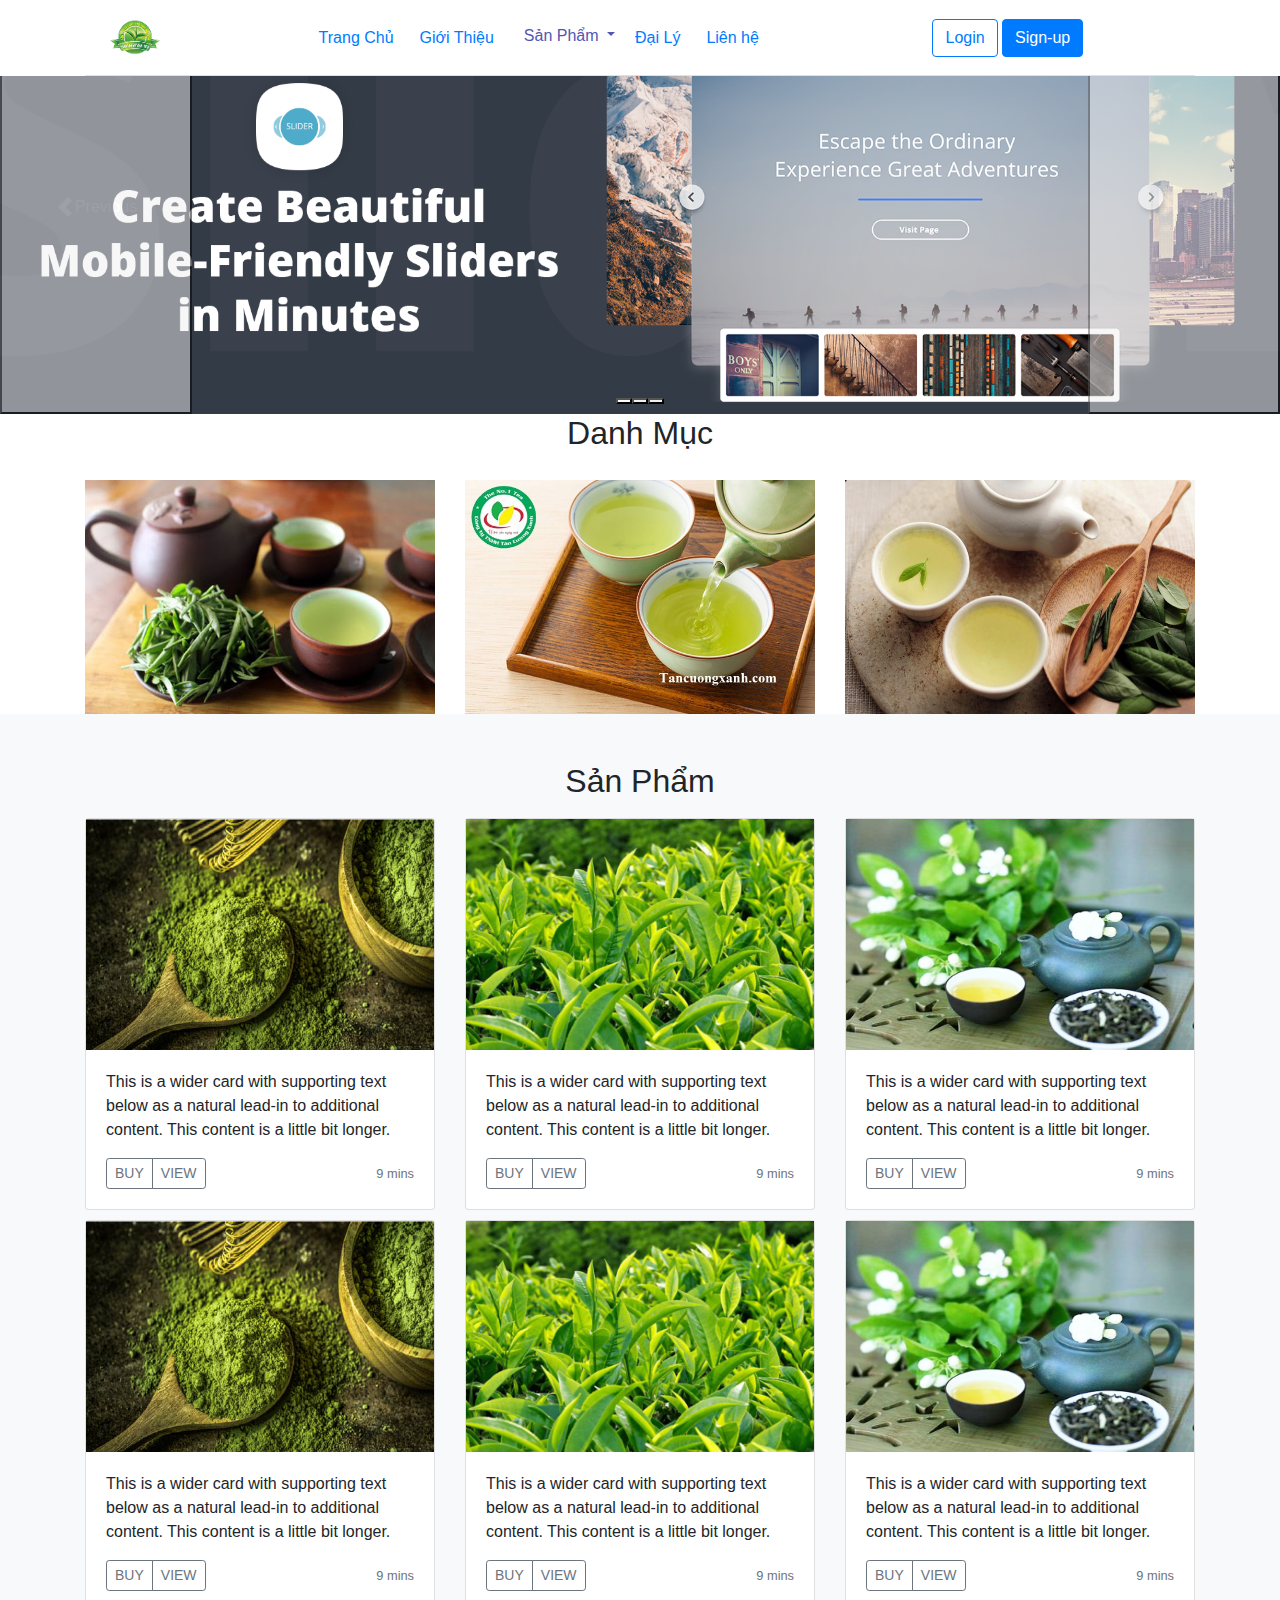
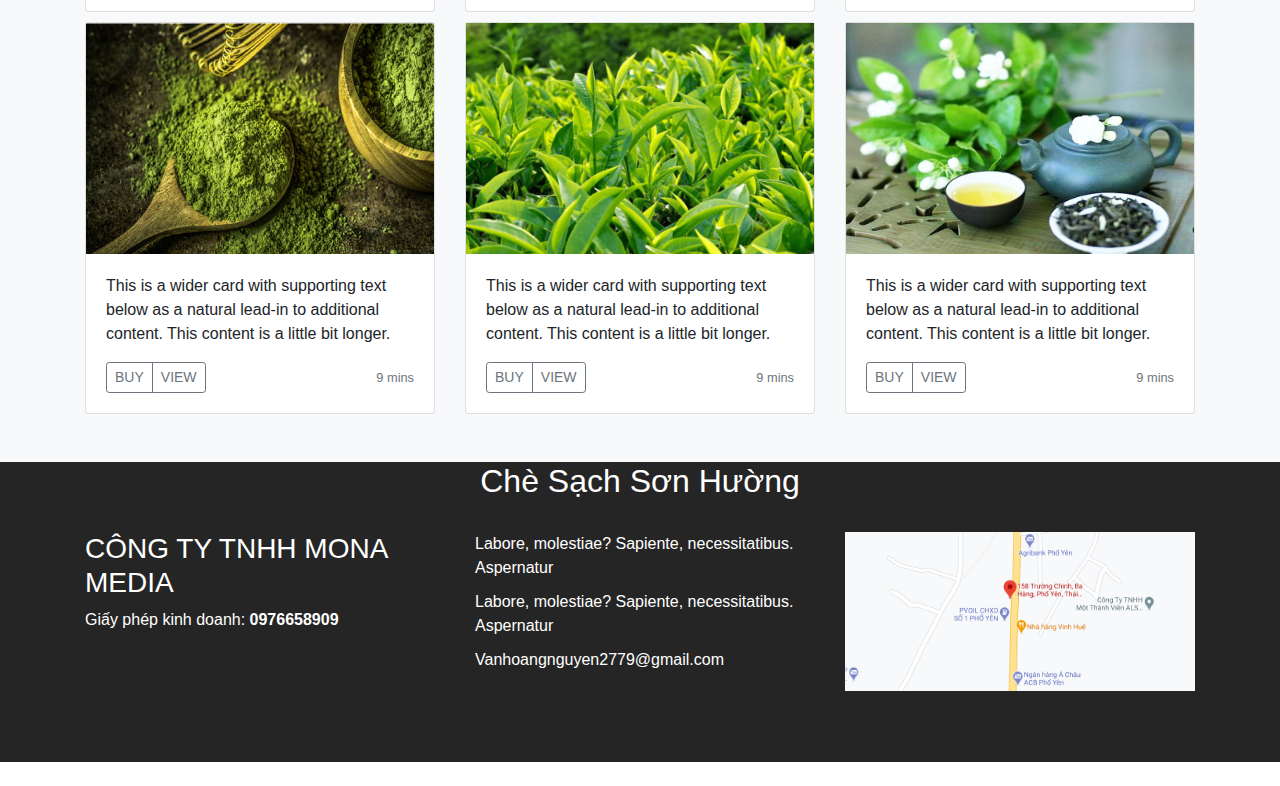
<file: index.html>
<!DOCTYPE html>
<html lang="en">

<head>
    <!-- Required meta tags -->
    <meta charset="utf-8">
    <meta name="viewport" content="width=device-width, initial-scale=1, shrink-to-fit=no">

    <!-- Bootstrap CSS -->
    <link rel="stylesheet" href="https://maxcdn.bootstrapcdn.com/bootstrap/4.0.0/css/bootstrap.min.css" integrity="sha384-Gn5384xqQ1aoWXA+058RXPxPg6fy4IWvTNh0E263XmFcJlSAwiGgFAW/dAiS6JXm" crossorigin="anonymous">
    <link rel="stylesheet" href="index.css">
    <link href="https://kit-free.fontawesome.com/releases/latest/css/free-v4-shims.min.css" media="all" rel="stylesheet" id="font-awesome-5-kit-css">
    <link href="https://kit-free.fontawesome.com/releases/latest/css/free-v4-font-face.min.css" media="all" rel="stylesheet" id="font-awesome-5-kit-css">
    <link href="https://kit-free.fontawesome.com/releases/latest/css/free.min.css" media="all" rel="stylesheet" id="font-awesome-5-kit-css">
    <title>Trà tân cương</title>
</head>

<body>
    <header class="header">
        <div class="container">
            <header class="d-flex flex-wrap align-items-center justify-content-center justify-content-md-between border-bottom">
                <div class="logo">
                    <img src="./ficture/logo.png" alt="">
                </div>
                <ul class="nav col-12 col-md-auto mb-2 justify-content-center mb-md-0">
                    <li><a href="#" class="nav-link px-2 link-secondary link-item">Trang Chủ</a></li>
                    <li><a href="introduce.html" class="nav-link px-2 link-dark link-item">Giới Thiệu</a></li>
                    <div class="dropdown">
                        <button class="btn btn-secondary dropdown-toggle dropdow-product" type="text" id="dropdownMenuButton" data-toggle="dropdown" aria-haspopup="true" aria-expanded="false">
                          Sản Phẩm
                        </button>
                        <div class="dropdown-menu" aria-labelledby="dropdownMenuButton">
                            <a class="dropdown-item" href="#">Chè Đinh</a>
                            <a class="dropdown-item" href="#">Chè Tân Cương</a>
                            <a class="dropdown-item" href="#"> Chè Đặc Biệt </a>
                        </div>
                    </div>
                    <li><a href="#" class="nav-link px-2 link-dark link-item">Đại Lý</a></li>
                    <li><a href="./contact.html" class="nav-link px-2 link-dark link-item">Liên hệ</a></li>
                </ul>

                <div class="col-md-3 text-end">
                    <a href="login.html"><button type="button" class="btn btn-outline-primary me-2">Login</button></a>
                    <a href="sign-up.html"><button type="button" class="btn btn-primary " >Sign-up</button></a>
                </div>
        </div>
        </header>

        <!-- lỗi slide -->
        <div class="slide-show">
            <div id="carouselExampleIndicators" class="carousel slide" data-bs-ride="carousel">
                <div class="carousel-indicators">
                    <button type="button" data-bs-target="#carouselExampleIndicators" data-bs-slide-to="0" class="active" aria-current="true" aria-label="Slide 1"></button>
                    <button type="button" data-bs-target="#carouselExampleIndicators" data-bs-slide-to="1" aria-label="Slide 2"></button>
                    <button type="button" data-bs-target="#carouselExampleIndicators" data-bs-slide-to="2" aria-label="Slide 3"></button>
                </div>
                <div class="carousel-inner">
                    <div class="carousel-item active">
                        <img src="./ficture/slider.png" class="d-block w-100" alt="...">
                    </div>
                    <div class="carousel-item">
                        <img src="./ficture/slider2.jpg" class="d-block w-100" alt="...">
                    </div>
                    <div class="carousel-item">
                        <img src="./ficture/tra3.png" class="d-block w-100" alt="...">
                    </div>
                </div>
                <button class="carousel-control-prev" type="button" data-bs-target="#carouselExampleIndicators" data-bs-slide="prev">
              <span class="carousel-control-prev-icon" aria-hidden="true"></span>
              <span class="visually-hidden">Previous</span>
            </button>
                <button class="carousel-control-next" type="button" data-bs-target="#carouselExampleIndicators" data-bs-slide="next">
              <span class="carousel-control-next-icon" aria-hidden="true"></span>
              <span class="visually-hidden">Next</span>
            </button>
            </div>
        </div>
        </div>

        <div class="container">
            <h2 style="text-align: center;">Danh Mục</h2>
            <div class="row ficture-album">
                <div class="col-4  ">
                    <img class="item-1" src="./ficture/ficture1.jpg" alt="">
                </div>
                <div class="col-4 ">
                    <img class="item-2" src="./ficture/ficture2.jpg" alt="">
                </div>
                <div class="col-4 ">
                    <img class="item-3" src="./ficture/ficture3.jpg" alt="">
                </div>
            </div>
        </div>

        <!-- list-product -->
        <div class="album py-5 bg-light">
            <div class="container">
                <h2 style="text-align: center;">Sản Phẩm</h2>
                <div class="row row-cols-1 row-cols-sm-2 row-cols-md-3 g-3">
                    <div class="col-4 product-content">
                        <div class="card shadow-sm product-item ">
                            <img src="./ficture/1.jpg" alt="">
                            <div class="card-body">
                                <p class="card-text">This is a wider card with supporting text below as a natural lead-in to additional content. This content is a little bit longer.</p>
                                <div class="d-flex justify-content-between align-items-center">
                                    <div class="btn-group">
                                        <button type="button" class="btn btn-sm btn-outline-secondary">BUY</button>
                                        <button type="button" class="btn btn-sm btn-outline-secondary">VIEW</button>
                                    </div>
                                    <small class="text-muted">9 mins</small>
                                </div>
                            </div>
                        </div>
                    </div>
                    <div class="col-4 product-content">
                        <div class="card shadow-sm product-item">
                            <img src="./ficture/2.png" alt="">

                            <div class="card-body">
                                <p class="card-text">This is a wider card with supporting text below as a natural lead-in to additional content. This content is a little bit longer.</p>
                                <div class="d-flex justify-content-between align-items-center">
                                    <div class="btn-group">
                                        <button type="button" class="btn btn-sm btn-outline-secondary">BUY</button>
                                        <button type="button" class="btn btn-sm btn-outline-secondary">VIEW</button>
                                    </div>
                                    <small class="text-muted">9 mins</small>
                                </div>
                            </div>
                        </div>
                    </div>
                    <div class="col-4 product-content">
                        <div class="card shadow-sm product-item">
                            <img src="./ficture/3.jpg" alt="">

                            <div class="card-body">
                                <p class="card-text">This is a wider card with supporting text below as a natural lead-in to additional content. This content is a little bit longer.</p>
                                <div class="d-flex justify-content-between align-items-center">
                                    <div class="btn-group">
                                        <button type="button" class="btn btn-sm btn-outline-secondary">BUY</button>
                                        <button type="button" class="btn btn-sm btn-outline-secondary">VIEW</button>
                                    </div>
                                    <small class="text-muted">9 mins</small>
                                </div>
                            </div>
                        </div>
                    </div>

                    <div class="col-4 product-content">
                        <div class="card shadow-sm product-item">
                            <img src="./ficture/1.jpg" alt="">
                            <div class="card-body">
                                <p class="card-text">This is a wider card with supporting text below as a natural lead-in to additional content. This content is a little bit longer.</p>
                                <div class="d-flex justify-content-between align-items-center">
                                    <div class="btn-group">
                                        <button type="button" class="btn btn-sm btn-outline-secondary">BUY</button>
                                        <button type="button" class="btn btn-sm btn-outline-secondary">VIEW</button>
                                    </div>
                                    <small class="text-muted">9 mins</small>
                                </div>
                            </div>
                        </div>
                    </div>
                    <div class="col-4 product-content">
                        <div class="card shadow-sm product-item">
                            <img src="./ficture/2.png" alt="">

                            <div class="card-body">
                                <p class="card-text">This is a wider card with supporting text below as a natural lead-in to additional content. This content is a little bit longer.</p>
                                <div class="d-flex justify-content-between align-items-center">
                                    <div class="btn-group">
                                        <button type="button" class="btn btn-sm btn-outline-secondary">BUY</button>
                                        <button type="button" class="btn btn-sm btn-outline-secondary">VIEW</button>
                                    </div>
                                    <small class="text-muted">9 mins</small>
                                </div>
                            </div>
                        </div>
                    </div>
                    <div class="col-4 product-content">
                        <div class="card shadow-sm product-item">
                            <img src="./ficture/3.jpg" alt="">

                            <div class="card-body">
                                <p class="card-text">This is a wider card with supporting text below as a natural lead-in to additional content. This content is a little bit longer.</p>
                                <div class="d-flex justify-content-between align-items-center">
                                    <div class="btn-group">
                                        <button type="button" class="btn btn-sm btn-outline-secondary">BUY</button>
                                        <button type="button" class="btn btn-sm btn-outline-secondary">VIEW</button>
                                    </div>
                                    <small class="text-muted">9 mins</small>
                                </div>
                            </div>
                        </div>
                    </div>

                    <div class="col-4 product-content">
                        <div class="card shadow-sm product-item">
                            <img src="./ficture/1.jpg" alt="">

                            <div class="card-body">
                                <p class="card-text">This is a wider card with supporting text below as a natural lead-in to additional content. This content is a little bit longer.</p>
                                <div class="d-flex justify-content-between align-items-center">
                                    <div class="btn-group">
                                        <button type="button" class="btn btn-sm btn-outline-secondary">BUY</button>
                                        <button type="button" class="btn btn-sm btn-outline-secondary">VIEW</button>
                                    </div>
                                    <small class="text-muted">9 mins</small>
                                </div>
                            </div>
                        </div>
                    </div>
                    <div class="col-4 product-content">
                        <div class="card shadow-sm product-item">
                            <img src="./ficture/2.png" alt="">

                            <div class="card-body">
                                <p class="card-text">This is a wider card with supporting text below as a natural lead-in to additional content. This content is a little bit longer.</p>
                                <div class="d-flex justify-content-between align-items-center">
                                    <div class="btn-group">
                                        <button type="button" class="btn btn-sm btn-outline-secondary">BUY</button>
                                        <button type="button" class="btn btn-sm btn-outline-secondary">VIEW</button>
                                    </div>
                                    <small class="text-muted">9 mins</small>
                                </div>
                            </div>
                        </div>
                    </div>
                    <div class="col-4 product-content">
                        <div class="card shadow-sm product-item">
                            <img src="./ficture/3.jpg" alt="">

                            <div class="card-body">
                                <p class="card-text">This is a wider card with supporting text below as a natural lead-in to additional content. This content is a little bit longer.</p>
                                <div class="d-flex justify-content-between align-items-center">
                                    <div class="btn-group">
                                        <button type="button" class="btn btn-sm btn-outline-secondary">BUY</button>
                                        <button type="button" class="btn btn-sm btn-outline-secondary">VIEW</button>
                                    </div>
                                    <small class="text-muted">9 mins</small>
                                </div>
                            </div>
                        </div>
                    </div>
                </div>
            </div>
        </div>

        <!-- footer -->

        <footer class="footer">
            <div class="container">
                <div class="name">
                    <div class="col-12 name-lable">
                        <h2>Chè Sạch Sơn Hường</h2>
                    </div>
                </div>
                <div class="row adress">
                    <div class="col-4 adres-1">
                        <h3>CÔNG TY TNHH MONA MEDIA</h3>
                        <p>Giấy phép kinh doanh: <strong>0976658909</strong>
                        </p>
                    </div>
                    <div class="col-4 adres-2">
                        <div class="adress-item">
                            <div> <i class="fas fa-home"></i></div>
                            <div>
                                <span>Labore, molestiae? Sapiente, necessitatibus. Aspernatur </span>
                            </div>
                        </div>
                        <div class="adress-item">
                            <i class="fas fa-phone"></i>
                            <span>Labore, molestiae? Sapiente, necessitatibus. Aspernatur </span>
                        </div>
                        <div class="adress-item">
                            <i class="fas fa-envelope"></i>
                            <span>Vanhoangnguyen2779@gmail.com</span>
                        </div>

                    </div>
                    <div class="col-4 adres-3">
                        <img src="./ficture/map.PNG" alt="">
                    </div>
                </div>
            </div>
        </footer>
        <br>


        <script src="https://code.jquery.com/jquery-3.2.1.slim.min.js" integrity="sha384-KJ3o2DKtIkvYIK3UENzmM7KCkRr/rE9/Qpg6aAZGJwFDMVNA/GpGFF93hXpG5KkN" crossorigin="anonymous"></script>
        <script src="https://cdnjs.cloudflare.com/ajax/libs/popper.js/1.12.9/umd/popper.min.js" integrity="sha384-ApNbgh9B+Y1QKtv3Rn7W3mgPxhU9K/ScQsAP7hUibX39j7fakFPskvXusvfa0b4Q" crossorigin="anonymous"></script>
        <script src="https://maxcdn.bootstrapcdn.com/bootstrap/4.0.0/js/bootstrap.min.js" integrity="sha384-JZR6Spejh4U02d8jOt6vLEHfe/JQGiRRSQQxSfFWpi1MquVdAyjUar5+76PVCmYl" crossorigin="anonymous"></script>

</body>

</html>
</file>
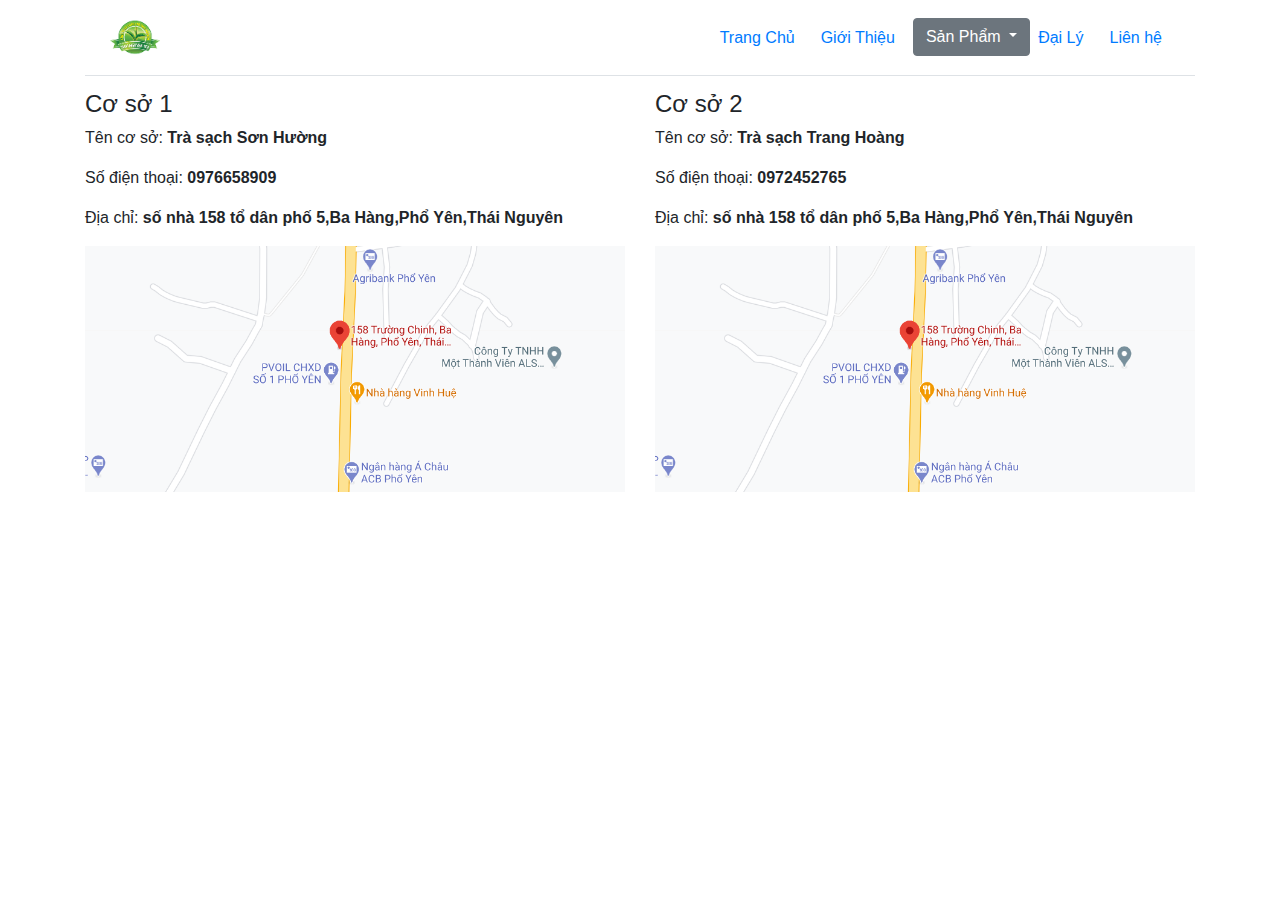
<file: contact.html>
<!DOCTYPE html>
<html lang="en">

<head>
    <meta charset="UTF-8">
    <meta http-equiv="X-UA-Compatible" content="IE=edge">
    <meta name="viewport" content="width=device-width, initial-scale=1.0">
    <title>Contact</title>
    <link rel="stylesheet" href="introduce.css">k
    <link rel="stylesheet" href="https://maxcdn.bootstrapcdn.com/bootstrap/4.0.0/css/bootstrap.min.css" integrity="sha384-Gn5384xqQ1aoWXA+058RXPxPg6fy4IWvTNh0E263XmFcJlSAwiGgFAW/dAiS6JXm" crossorigin="anonymous">
    <link href="https://kit-free.fontawesome.com/releases/latest/css/free-v4-shims.min.css" media="all" rel="stylesheet" id="font-awesome-5-kit-css">
    <link href="https://kit-free.fontawesome.com/releases/latest/css/free-v4-font-face.min.css" media="all" rel="stylesheet" id="font-awesome-5-kit-css">
    <link href="https://kit-free.fontawesome.com/releases/latest/css/free.min.css" media="all" rel="stylesheet" id="font-awesome-5-kit-css">
</head>

<body>
    <header class="header">
        <div class="container">
            <header class="d-flex flex-wrap align-items-center justify-content-center justify-content-md-between border-bottom">
                <div class="logo">
                    <img src="./ficture/logo.png" alt="">
                </div>
                <ul class="nav col-12 col-md-auto mb-2 justify-content-center mb-md-0">
                    <li><a href="./index.html" class="nav-link px-2 link-secondary link-item">Trang Chủ</a></li>
                    <li><a href="./introduce.html" class="nav-link px-2 link-dark link-item">Giới Thiệu</a></li>
                    <div class="dropdown">
                        <button class="btn btn-secondary dropdown-toggle dropdow-product" type="text" id="dropdownMenuButton" data-toggle="dropdown" aria-haspopup="true" aria-expanded="false">
                          Sản Phẩm
                        </button>
                        <div class="dropdown-menu" aria-labelledby="dropdownMenuButton">
                            <a class="dropdown-item" href="#">Chè Đinh</a>
                            <a class="dropdown-item" href="#">Chè Tân Cương</a>
                            <a class="dropdown-item" href="#"> Chè Đặc Biệt </a>
                        </div>
                    </div>
                    <li><a href="#" class="nav-link px-2 link-dark link-item">Đại Lý</a></li>
                    <li><a href="contact.html" class="nav-link px-2 link-dark link-item">Liên hệ</a></li>
                </ul>


            </header>
        </div>
    </header>
    <!-- contact -->
    <div class="container">
        <h3 style="text-align: center;"> Thông tin liên hệ</h3>
        <br>
        <div class="row">
            <div class="col-6">
                <h4>Cơ sở 1</h4>
                <p>Tên cơ sở: <strong>Trà sạch Sơn Hường</strong></p>
                <p>Số điện thoại: <strong>0976658909</strong></p>
                <p>Địa chỉ:
                    <Strong>số nhà 158 tổ dân phố 5,Ba Hàng,Phổ Yên,Thái Nguyên</Strong>
                </p>
                <div class=" map"><img src="./ficture/map.PNG" alt="" style="width: 100%;"></div>
            </div>
            <div class="col-6">
                <h4>Cơ sở 2</h4>
                <p>Tên cơ sở: <strong>Trà sạch Trang Hoàng</strong></p>
                <p>Số điện thoại: <strong>0972452765</strong></p>
                <p>Địa chỉ:
                    <Strong>số nhà 158 tổ dân phố 5,Ba Hàng,Phổ Yên,Thái Nguyên</Strong>
                </p>
                <div class=" map"><img src="./ficture/map.PNG" alt="" style="width: 100%;"></div>
            </div>
        </div>
    </div>
</body>

</html>
</file>
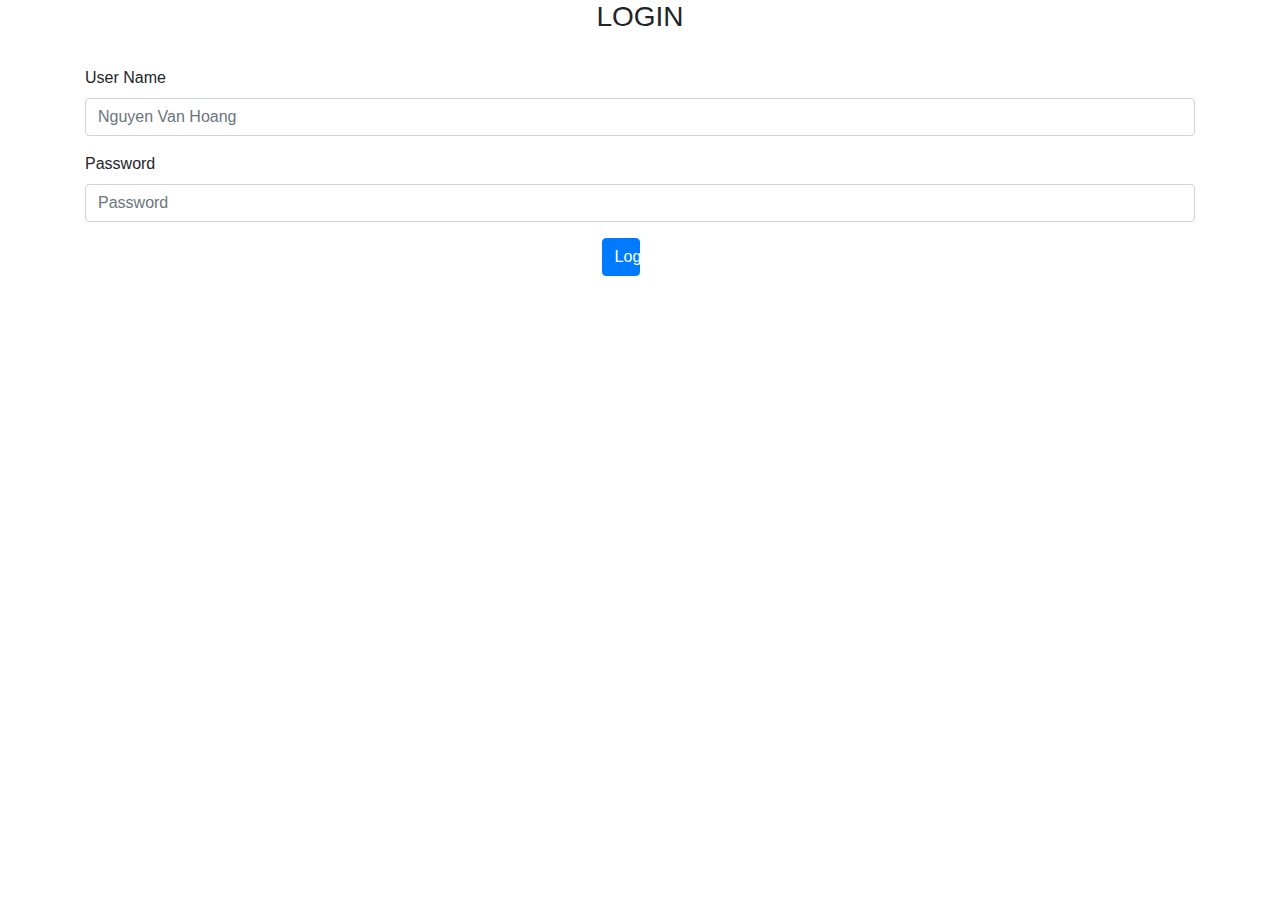
<file: login.html>
<!DOCTYPE html>
<html lang="en">

<head>
    <!-- Required meta tags -->
    <meta charset="utf-8">
    <meta name="viewport" content="width=device-width, initial-scale=1, shrink-to-fit=no">

    <!-- Bootstrap CSS -->
    <link rel="stylesheet" href="https://maxcdn.bootstrapcdn.com/bootstrap/4.0.0/css/bootstrap.min.css" integrity="sha384-Gn5384xqQ1aoWXA+058RXPxPg6fy4IWvTNh0E263XmFcJlSAwiGgFAW/dAiS6JXm" crossorigin="anonymous">
    <link href="https://kit-free.fontawesome.com/releases/latest/css/free-v4-shims.min.css" media="all" rel="stylesheet" id="font-awesome-5-kit-css">
    <link href="https://kit-free.fontawesome.com/releases/latest/css/free-v4-font-face.min.css" media="all" rel="stylesheet" id="font-awesome-5-kit-css">
    <link href="https://kit-free.fontawesome.com/releases/latest/css/free.min.css" media="all" rel="stylesheet" id="font-awesome-5-kit-css">
    <title>Login</title>
    <style>
        .login {
            position: absolute;
            left: 47%;
            right: 50%;
        }
    </style>
</head>

<body>

    <!-- login -->
    <h3 style="text-align: center;">LOGIN</h3>
    <br>
    <div class="container">
        <form>
            <div class="form-group">
                <label for="exampleInputEmail1">User Name</label>
                <input type="text" class="form-control" id="exampleInputEmail1" aria-describedby="emailHelp" placeholder="Nguyen Van Hoang">
            </div>
            <div class="form-group">
                <label for="exampleInputPassword1">Password</label>
                <input type="password" class="form-control" id="exampleInputPassword1" placeholder="Password">
            </div>
            <button type="submit" class="btn btn-primary login">Login</button>
        </form>
    </div>
    <script src="https://code.jquery.com/jquery-3.2.1.slim.min.js" integrity="sha384-KJ3o2DKtIkvYIK3UENzmM7KCkRr/rE9/Qpg6aAZGJwFDMVNA/GpGFF93hXpG5KkN" crossorigin="anonymous"></script>
    <script src="https://cdnjs.cloudflare.com/ajax/libs/popper.js/1.12.9/umd/popper.min.js" integrity="sha384-ApNbgh9B+Y1QKtv3Rn7W3mgPxhU9K/ScQsAP7hUibX39j7fakFPskvXusvfa0b4Q" crossorigin="anonymous"></script>
    <script src="https://maxcdn.bootstrapcdn.com/bootstrap/4.0.0/js/bootstrap.min.js" integrity="sha384-JZR6Spejh4U02d8jOt6vLEHfe/JQGiRRSQQxSfFWpi1MquVdAyjUar5+76PVCmYl" crossorigin="anonymous"></script>

</body>

</html>
</file>
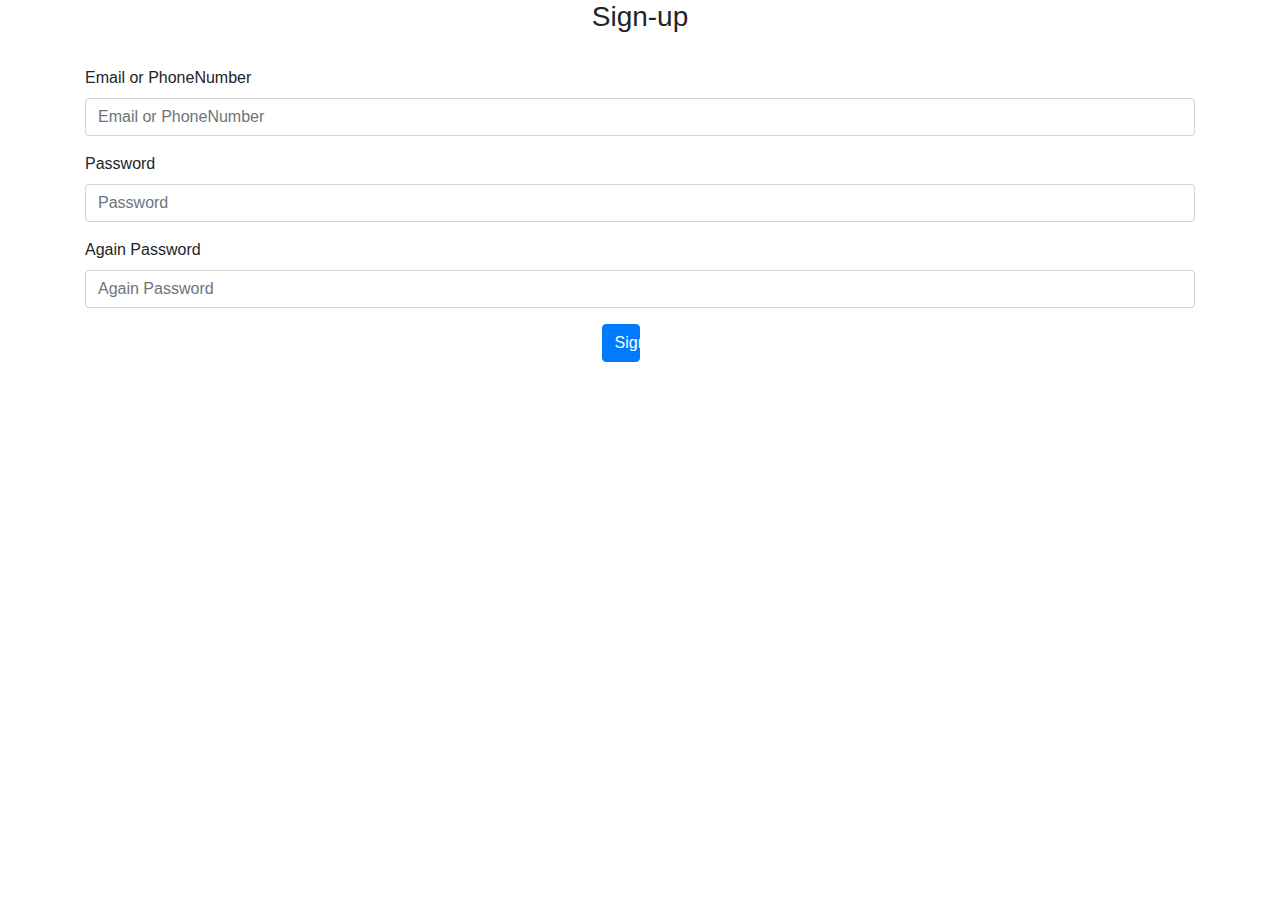
<file: sign-up.html>
<!DOCTYPE html>
<html lang="en">

<head>
    <!-- Required meta tags -->
    <meta charset="utf-8">
    <meta name="viewport" content="width=device-width, initial-scale=1, shrink-to-fit=no">

    <!-- Bootstrap CSS -->
    <link rel="stylesheet" href="https://maxcdn.bootstrapcdn.com/bootstrap/4.0.0/css/bootstrap.min.css" integrity="sha384-Gn5384xqQ1aoWXA+058RXPxPg6fy4IWvTNh0E263XmFcJlSAwiGgFAW/dAiS6JXm" crossorigin="anonymous">
    <link href="https://kit-free.fontawesome.com/releases/latest/css/free-v4-shims.min.css" media="all" rel="stylesheet" id="font-awesome-5-kit-css">
    <link href="https://kit-free.fontawesome.com/releases/latest/css/free-v4-font-face.min.css" media="all" rel="stylesheet" id="font-awesome-5-kit-css">
    <link href="https://kit-free.fontawesome.com/releases/latest/css/free.min.css" media="all" rel="stylesheet" id="font-awesome-5-kit-css">
    <title>Sign-up</title>
    <style>
        .sign-up {
            position: absolute;
            left: 47%;
            right: 50%;
        }
    </style>
</head>

<body>

    <!-- login -->
    <h3 style="text-align: center;">Sign-up</h3>
    <br>
    <div class="container">
        <form>
            <div class="form-group">
                <label for="exampleInputEmail1">Email or PhoneNumber</label>
                <input type="text" class="form-control" id="exampleInputEmail1" aria-describedby="emailHelp" placeholder="Email or PhoneNumber">
            </div>
            <div class="form-group">
                <label for="exampleInputPassword1">Password</label>
                <input type="password" class="form-control" id="exampleInputPassword1" placeholder="Password">
            </div>
            <div class="form-group">
                <label for="exampleInputPassword1">Again Password</label>
                <input type="password" class="form-control" id="exampleInputPassword1" placeholder="Again Password">
            </div>
            <button type="submit" class="btn btn-primary sign-up">Sign-up</button>
        </form>
    </div>
    <script src="https://code.jquery.com/jquery-3.2.1.slim.min.js" integrity="sha384-KJ3o2DKtIkvYIK3UENzmM7KCkRr/rE9/Qpg6aAZGJwFDMVNA/GpGFF93hXpG5KkN" crossorigin="anonymous"></script>
    <script src="https://cdnjs.cloudflare.com/ajax/libs/popper.js/1.12.9/umd/popper.min.js" integrity="sha384-ApNbgh9B+Y1QKtv3Rn7W3mgPxhU9K/ScQsAP7hUibX39j7fakFPskvXusvfa0b4Q" crossorigin="anonymous"></script>
    <script src="https://maxcdn.bootstrapcdn.com/bootstrap/4.0.0/js/bootstrap.min.js" integrity="sha384-JZR6Spejh4U02d8jOt6vLEHfe/JQGiRRSQQxSfFWpi1MquVdAyjUar5+76PVCmYl" crossorigin="anonymous"></script>

</body>

</html>
</file>
<file: index.css>
.header {
        display: flex;
    }
    
    .herder-right {
        position: absolute;
        right: 100px;
    }
    
    .logo {
        width: 100px;
        height: 75px;
    }
    
    .logo img {
        width: 100%;
    }
    
    .drop-production {
        border: none;
        color: #5256B3;
    }
    
    .link-item {
        margin-right: 10px;
    }
    
    .item-1 {
        width: 100%;
        height: 100%;
    }
    
    .item-2 {
        width: 100%;
        height: 100%;
    }
    
    .item-3 {
        width: 100%;
        height: 100%;
    }
    
    .ficture-album {
        padding-top: 20px;
    }
    
    .product-content {
        padding-top: 10px;
    }
    
    .dropdow-product {
        border: none;
        background-color: white;
        color: #5256B3;
    }
    
    .product-item img {
        width: 348px;
        height: 231px;
    }
    
    .adress {
        padding-top: 24px;
    }
    
    .adress-item {
        display: flex;
        align-items: center;
        padding-bottom: 10px;
    }
    
    .adress-item i {
        font-size: 30px;
        margin-right: 10px;
    }
    
    .adres-3 img {
        width: 100%;
    }
    
    .name-lable h2 {
        text-align: center;
    }
    
    .footer {
        background-color: #252525;
        color: white;
        height: 300px;
    }
    
    .header {
        position: fixed;
        top: 0;
        background-color: white;
        z-index: 1000;
        width: 100%;
    }
</file>
<file: introduce.css>
.header {
    position: fixed;
    top: 0;
    background-color: white;
    z-index: 1000;
    width: 100%;
}

.slide img {
    width: 100%;
    padding-top: 76px;
}

.logo {
    width: 100px;
    height: 75px;
}

.logo img {
    width: 100%;
}

.link-item {
    margin-right: 10px;
}

.dropdow-product {
    border: none;
    background-color: white;
    color: #5256B3;
}
</file>
